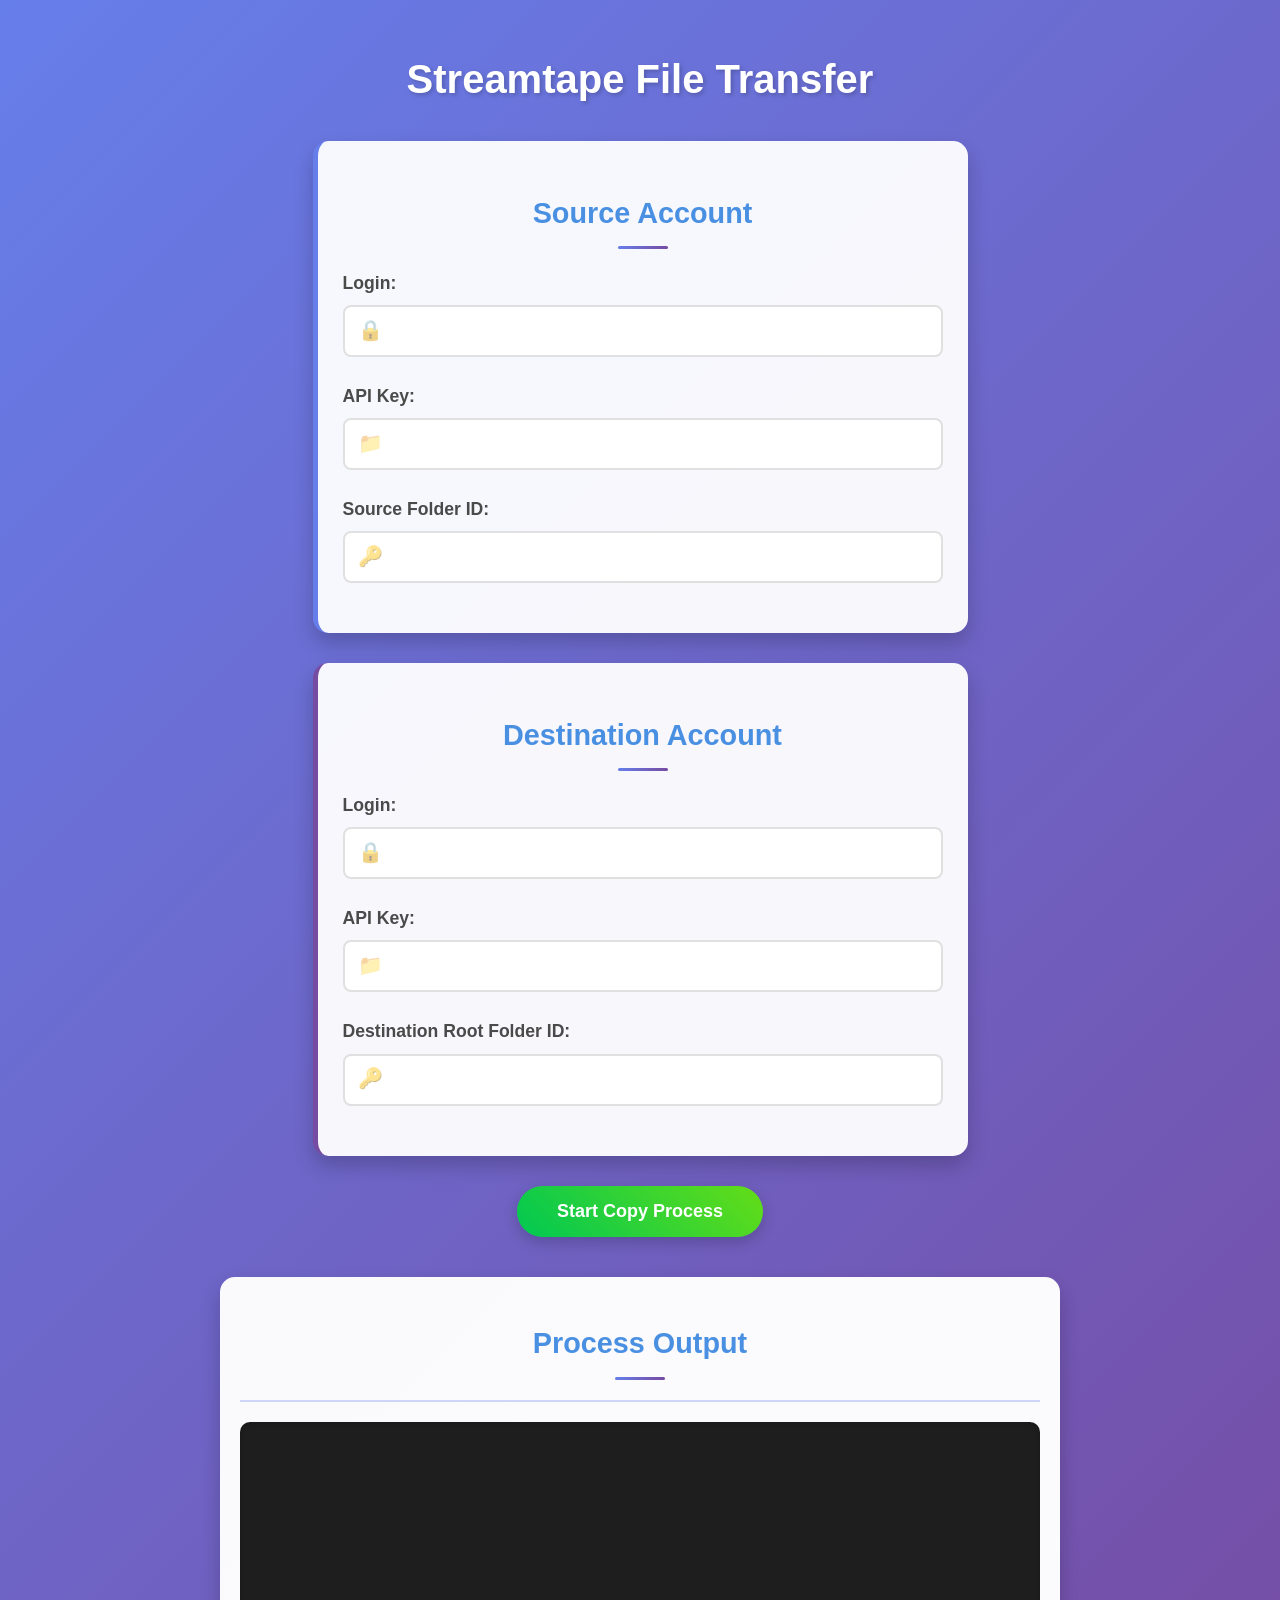
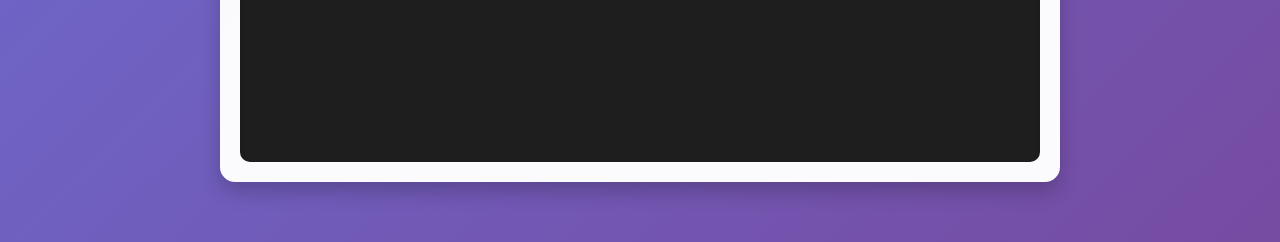
<file: index.html>
<!DOCTYPE html>
<html lang="en">
<head>
    <meta charset="UTF-8">
    <meta name="viewport" content="width=device-width, initial-scale=1.0">
    <title>Streamtape File Transfer</title>
    <link rel="stylesheet" href="styles.css">
</head>
<body>
    <h1>Streamtape File Transfer</h1>
    
    <div class="account-container source-account">
        <h2>Source Account</h2>
        <div class="input-group">
            <label for="sourceLogin">Login:</label>
            <input type="text" id="sourceLogin" required>
        </div>
        <div class="input-group">
            <label for="sourceApiKey">API Key:</label>
            <input type="text" id="sourceApiKey" required>
        </div>
        <div class="input-group">
            <label for="sourceFolderId">Source Folder ID:</label>
            <input type="text" id="sourceFolderId" required>
        </div>
    </div>

    <div class="account-container destination-account">
        <h2>Destination Account</h2>
        <div class="input-group">
            <label for="destLogin">Login:</label>
            <input type="text" id="destLogin" required>
        </div>
        <div class="input-group">
            <label for="destApiKey">API Key:</label>
            <input type="text" id="destApiKey" required>
        </div>
        <div class="input-group">
            <label for="destRootFolderId">Destination Root Folder ID:</label>
            <input type="text" id="destRootFolderId" required>
        </div>
    </div>

    <button class="copy-process-button" onclick="startCopyProcess()">
        Start Copy Process
    </button>

    <div class="output-container">
        <h2 class="output-header">Process Output</h2>
        <div id="output">
            <!-- Output messages will appear here -->
        </div>
    </div>

    <script src="script.js"></script>
</body>
</html>
</file>
<file: styles.css>
/* General styling for the body */
body {
    font-family: 'Segoe UI', Tahoma, Geneva, Verdana, sans-serif;
    margin: 0;
    padding: 20px;
    background: linear-gradient(135deg, #667eea 0%, #764ba2 100%);
    color: #2c3e50;
    line-height: 1.6;
    min-height: 100vh;
}

/* Main heading */
h1 {
    text-align: center;
    color: #ffffff;
    text-shadow: 2px 2px 4px rgba(0, 0, 0, 0.2);
    font-size: 2.5em;
    margin-bottom: 30px;
}

h2 {
    color: #4a90e2;
    margin-bottom: 20px;
    font-size: 1.8em;
    text-align: center;
    position: relative;
}

h2::after {
    content: '';
    display: block;
    width: 50px;
    height: 3px;
    background: linear-gradient(to right, #667eea, #764ba2);
    margin: 10px auto;
    border-radius: 2px;
}

/* Account containers */
.account-container {
    margin: 30px auto;
    max-width: 600px;
    background: rgba(255, 255, 255, 0.95);
    border-radius: 15px;
    box-shadow: 0 10px 20px rgba(0, 0, 0, 0.2);
    padding: 25px;
    transition: all 0.3s ease;
}

.source-account {
    border-left: 5px solid #667eea;
}

.destination-account {
    border-left: 5px solid #764ba2;
}

.account-container:hover {
    transform: translateY(-5px);
    box-shadow: 0 15px 30px rgba(0, 0, 0, 0.3);
}

/* Input group styling */
.input-group {
    position: relative;
    margin-bottom: 25px;
}

/* Labels */
.input-group label {
    display: block;
    margin-bottom: 8px;
    color: #4a4a4a;
    font-weight: 600;
    font-size: 1.1em;
    transition: all 0.3s ease;
}

/* Styling text fields */
.input-group input[type="text"] {
    width: 100%;
    padding: 15px;
    padding-left: 45px;
    border: 2px solid #e0e0e0;
    border-radius: 8px;
    font-size: 16px;
    background-color: #ffffff;
    box-sizing: border-box;
    transition: all 0.3s ease;
}

.input-group input[type="text"]:focus {
    border-color: #667eea;
    box-shadow: 0 0 10px rgba(102, 126, 234, 0.3);
    outline: none;
}

/* Input icons */
.input-group::before {
    content: '🔑';
    position: absolute;
    left: 15px;
    top: 45px;
    font-size: 20px;
    opacity: 0.5;
    transition: all 0.3s ease;
}

.input-group:nth-child(2)::before {
    content: '🔒';
}

.input-group:nth-child(3)::before {
    content: '📁';
}

.input-group:hover::before {
    opacity: 1;
}

/* Copy Process Button */
.copy-process-button {
    display: block;
    margin: 30px auto;
    padding: 15px 40px;
    font-size: 18px;
    font-weight: 600;
    color: #fff;
    background: linear-gradient(45deg, #00c853, #64dd17);
    border: none;
    border-radius: 30px;
    cursor: pointer;
    transition: all 0.3s ease;
    box-shadow: 0 5px 15px rgba(0, 0, 0, 0.2);
    position: relative;
    overflow: hidden;
}

.copy-process-button:hover {
    transform: translateY(-3px);
    box-shadow: 0 7px 20px rgba(0, 0, 0, 0.3);
    background: linear-gradient(45deg, #64dd17, #00c853);
}

.copy-process-button:active {
    transform: translateY(1px);
}

/* Output Container */
.output-container {
    max-width: 800px;
    margin: 40px auto;
    padding: 20px;
    background: rgba(255, 255, 255, 0.97);
    border-radius: 15px;
    box-shadow: 0 10px 20px rgba(0, 0, 0, 0.2);
}

.output-header {
    text-align: center;
    color: #4a90e2;
    margin-bottom: 20px;
    padding-bottom: 10px;
    border-bottom: 2px solid rgba(102, 126, 234, 0.3);
}

#output {
    background: #1e1e1e;
    border-radius: 10px;
    padding: 20px;
    height: 300px;
    overflow-y: scroll;
    font-family: 'Consolas', 'Monaco', monospace;
    font-size: 14px;
    line-height: 1.6;
    color: #00ff00;
    border: none;
    box-shadow: inset 0 2px 5px rgba(0, 0, 0, 0.2);
}

#output::-webkit-scrollbar {
    width: 10px;
}

#output::-webkit-scrollbar-track {
    background: #2d2d2d;
    border-radius: 5px;
}

#output::-webkit-scrollbar-thumb {
    background: #4a4a4a;
    border-radius: 5px;
    border: 2px solid #2d2d2d;
}

#output::-webkit-scrollbar-thumb:hover {
    background: #5a5a5a;
}

.status-success { color: #00ff00; }
.status-error { color: #ff4444; }
.status-warning { color: #ffbb33; }
.status-info { color: #33b5e5; }
</file>
